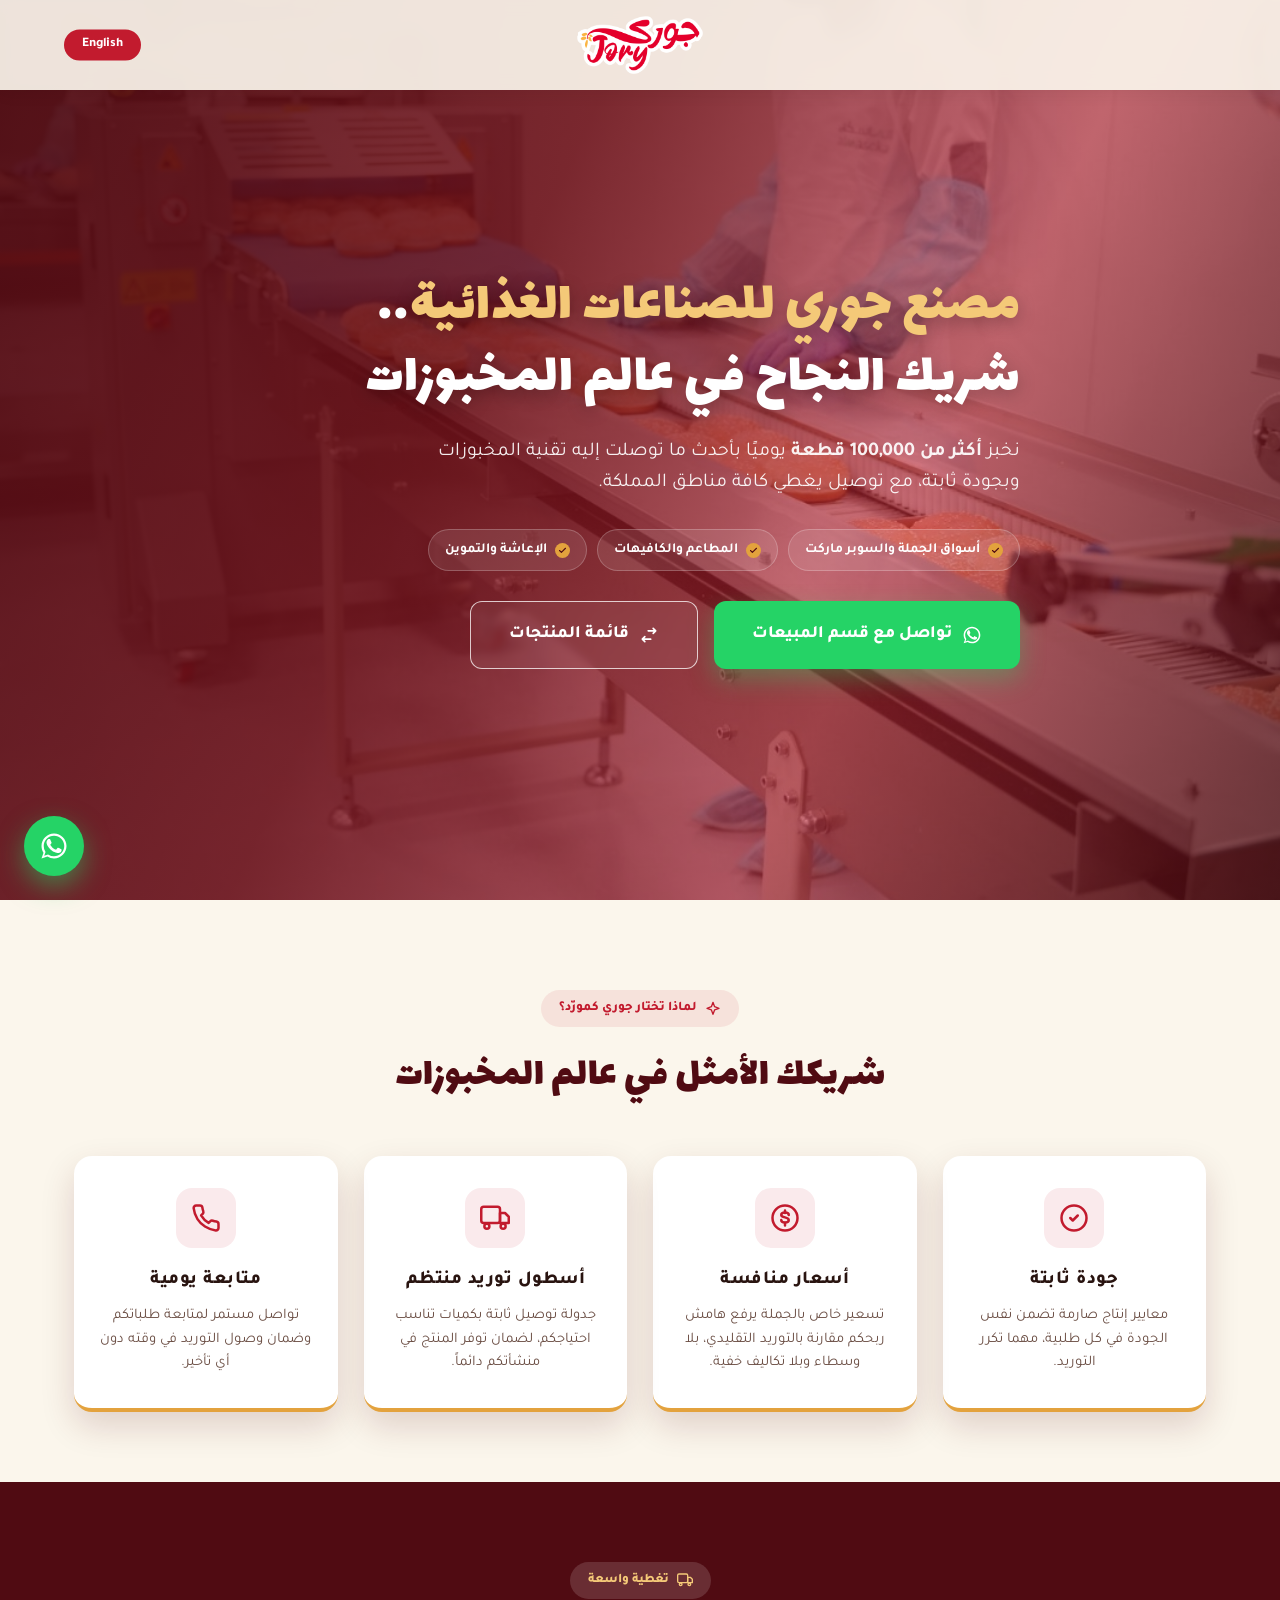
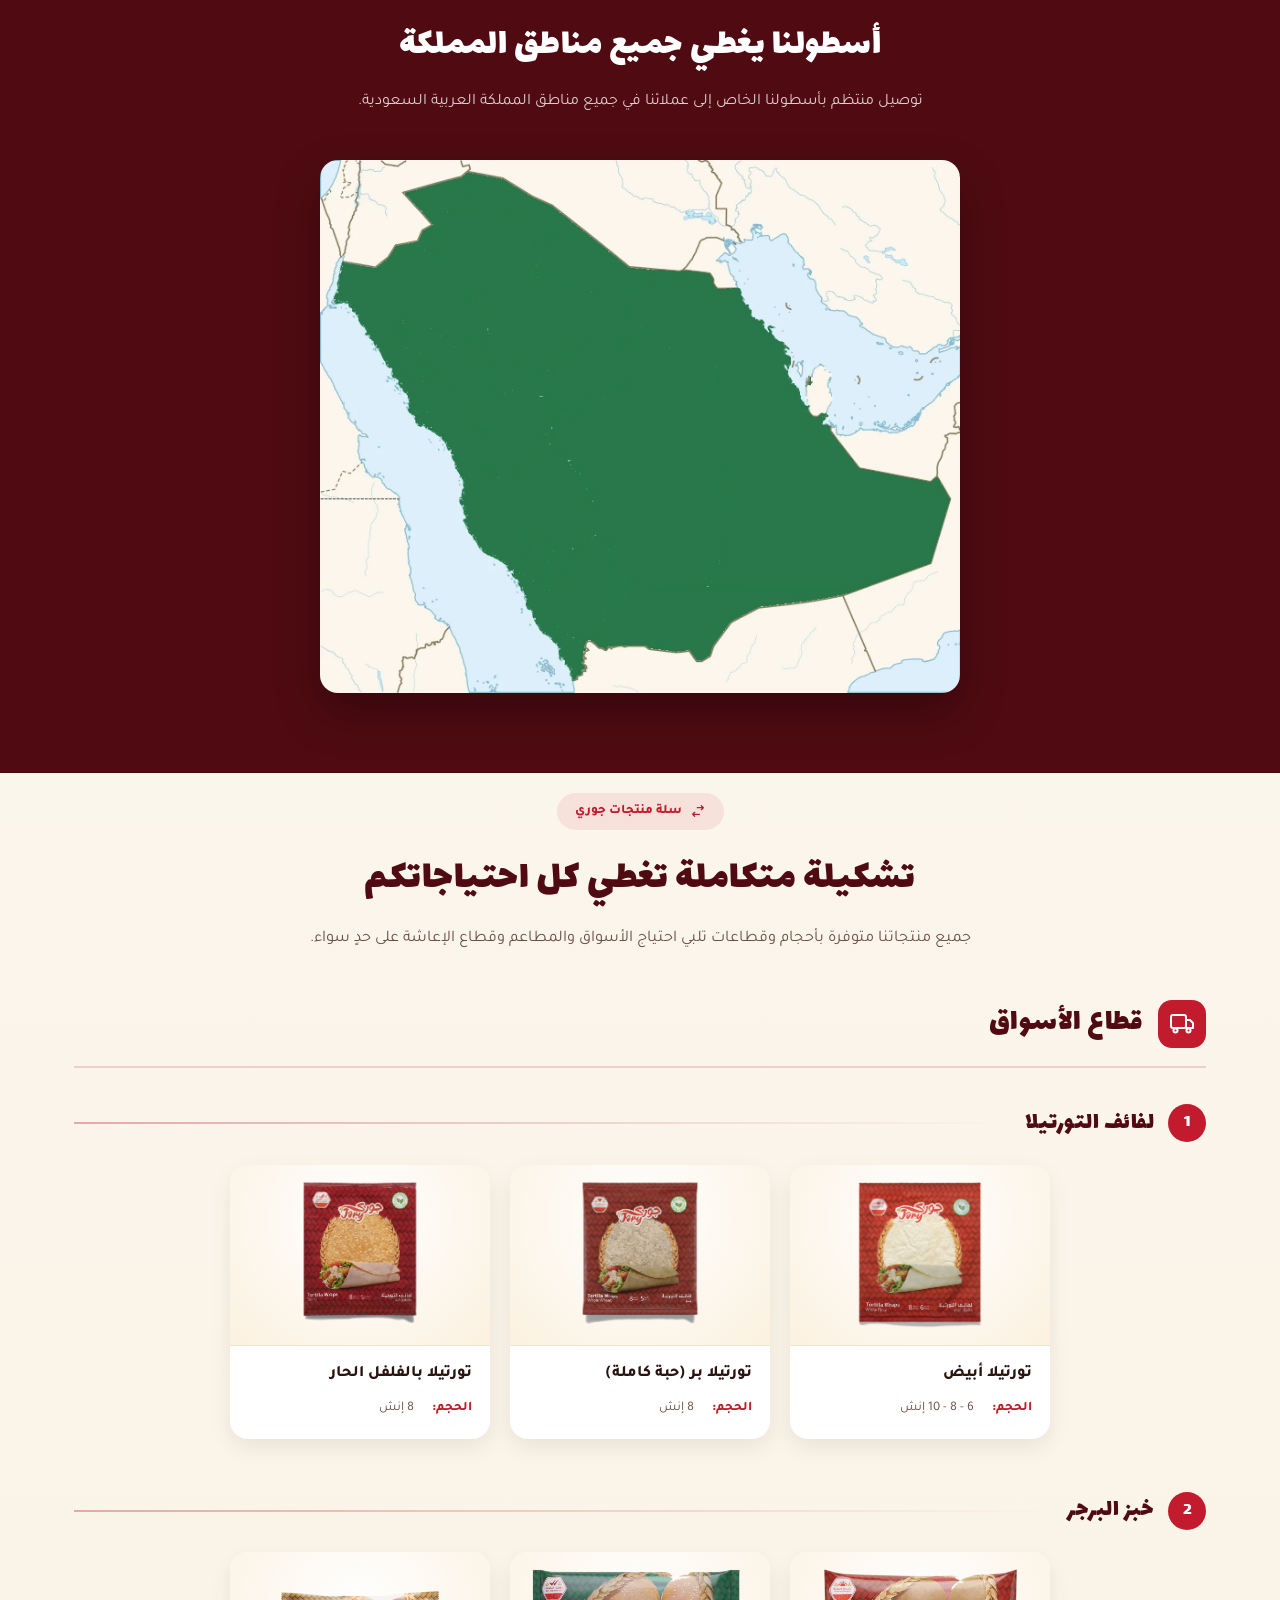
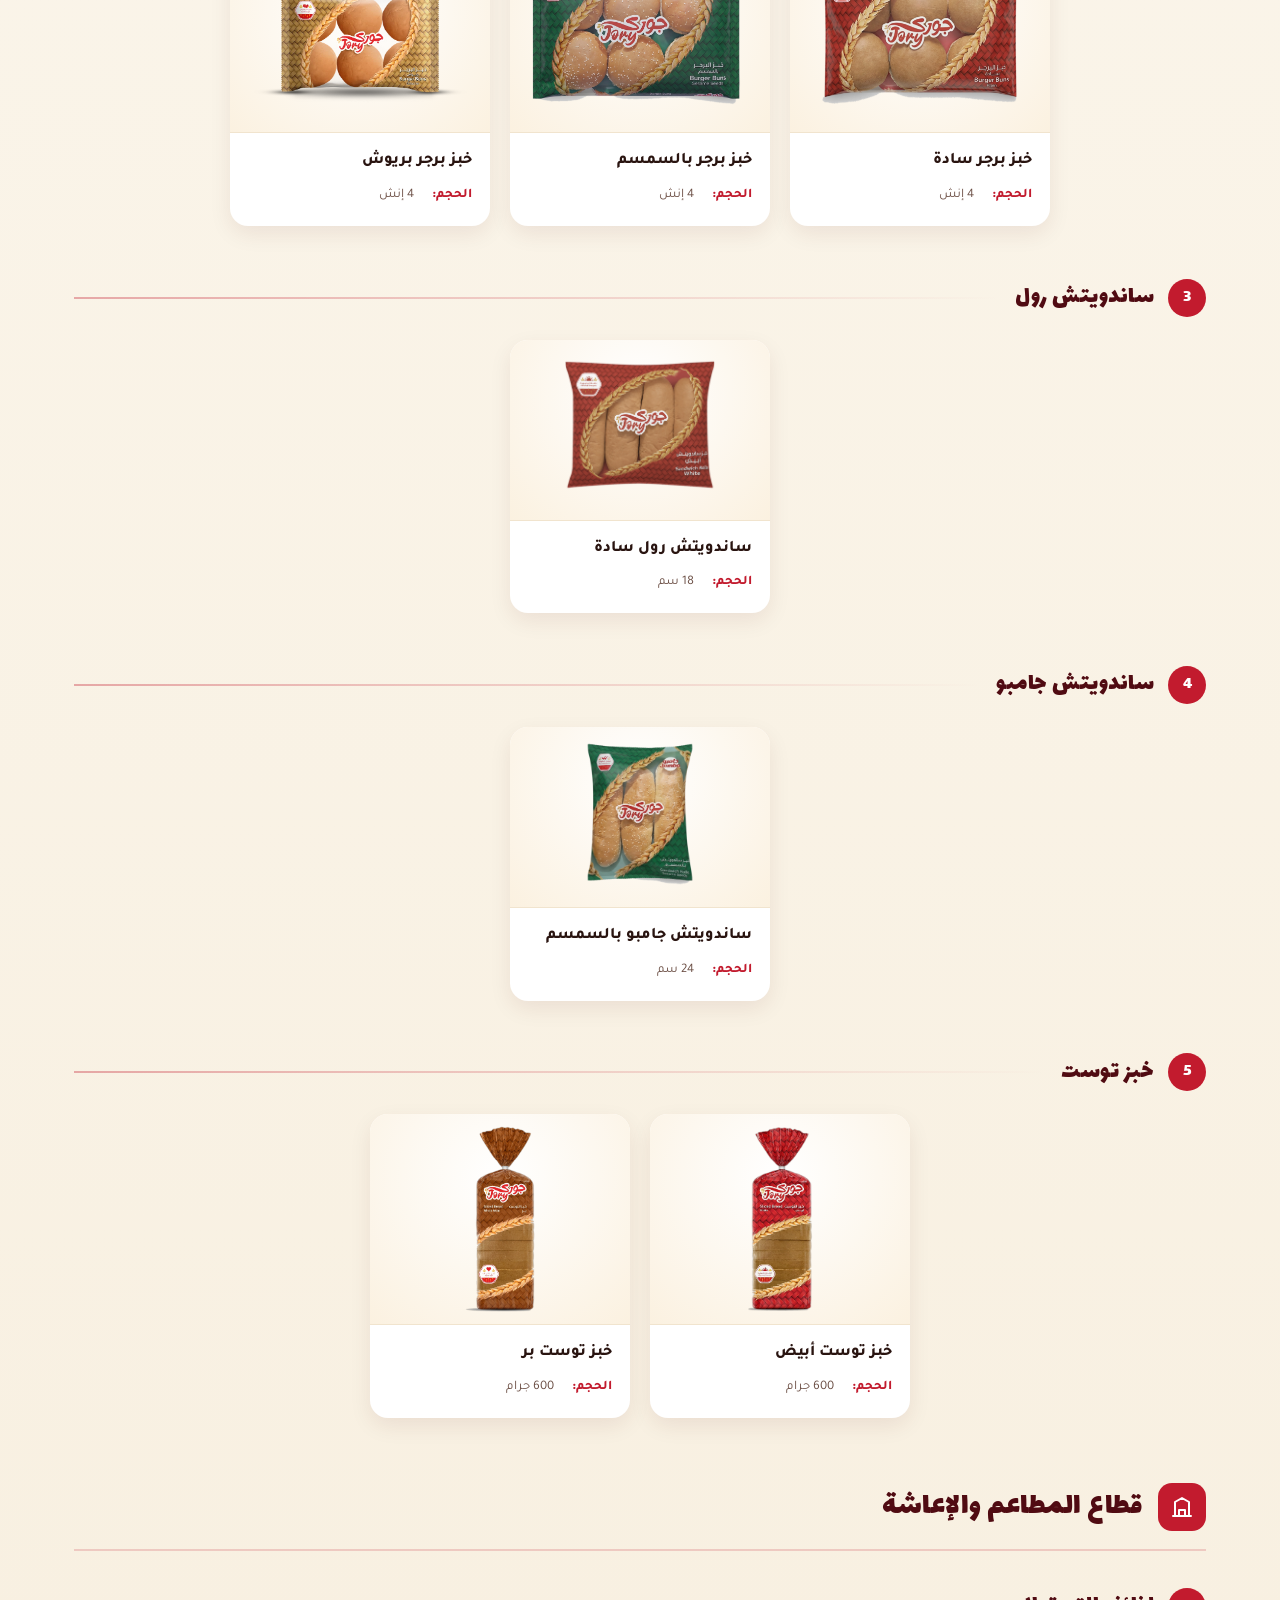
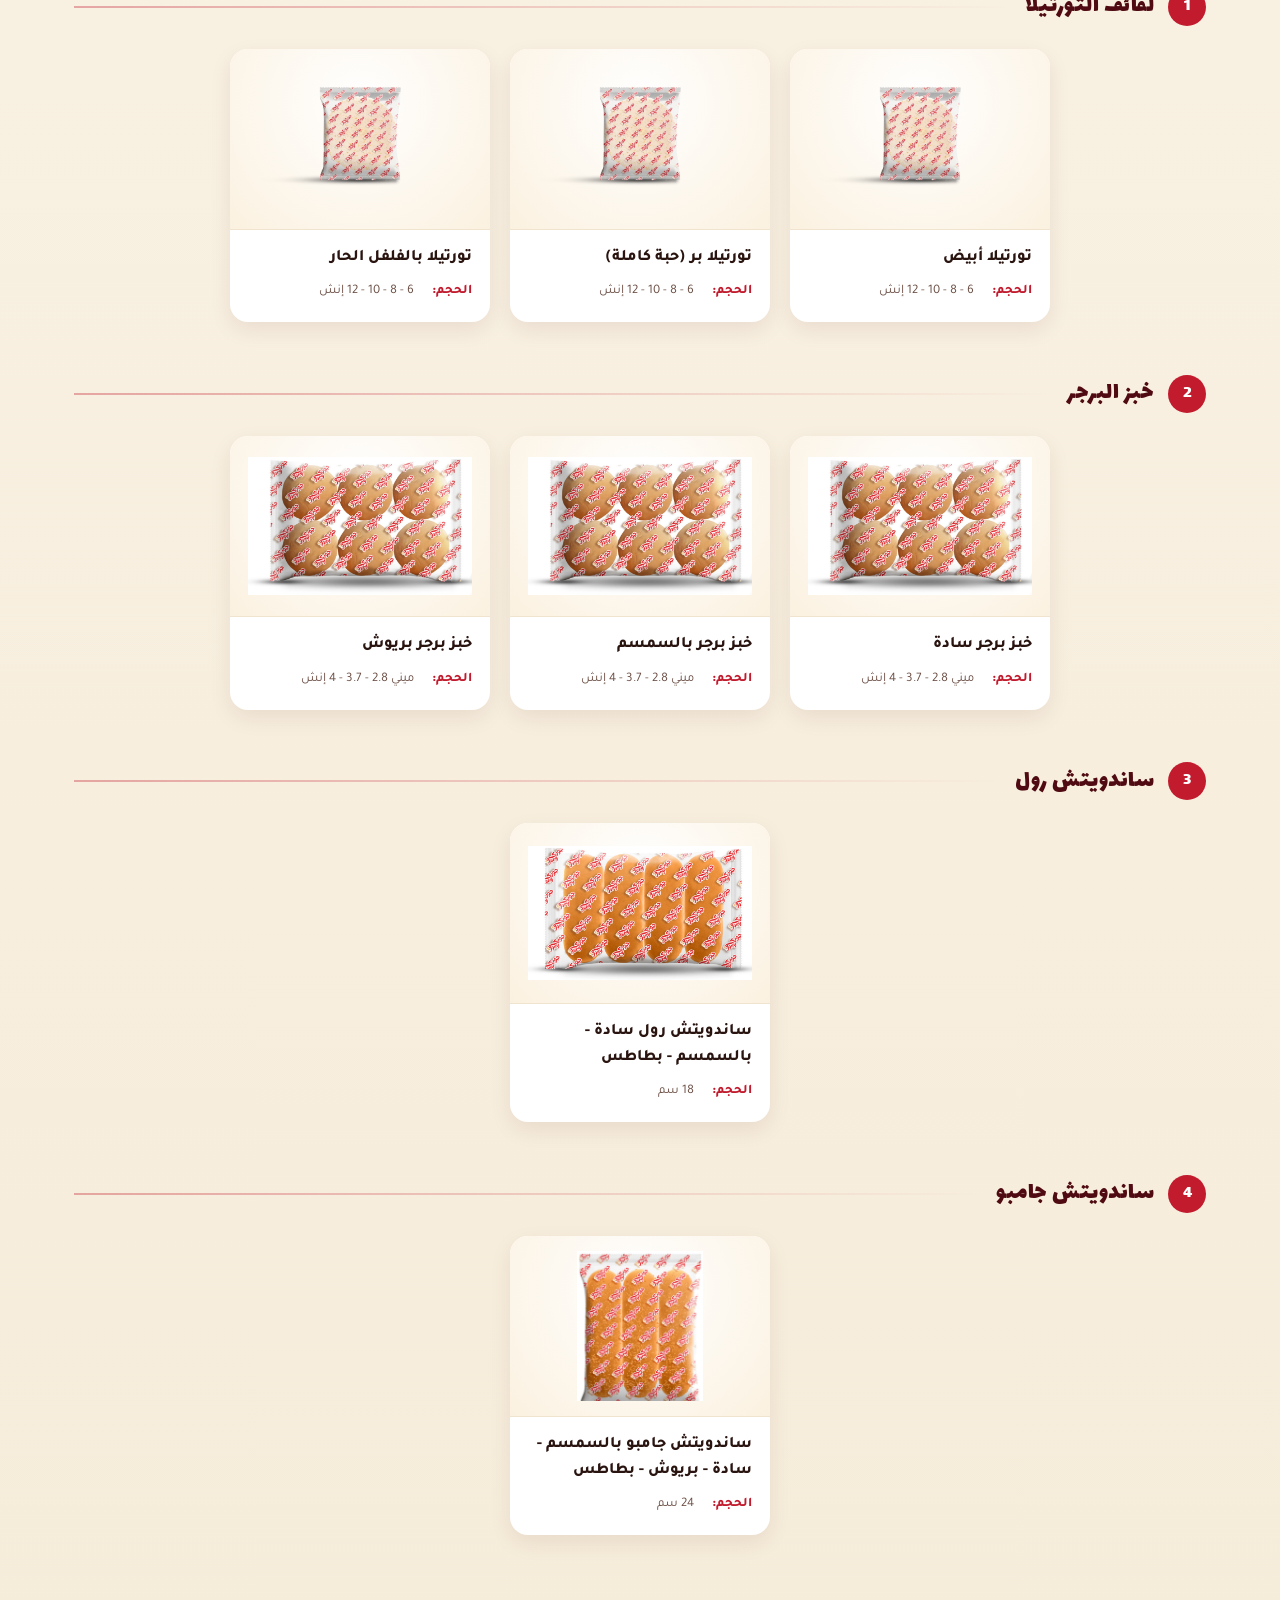
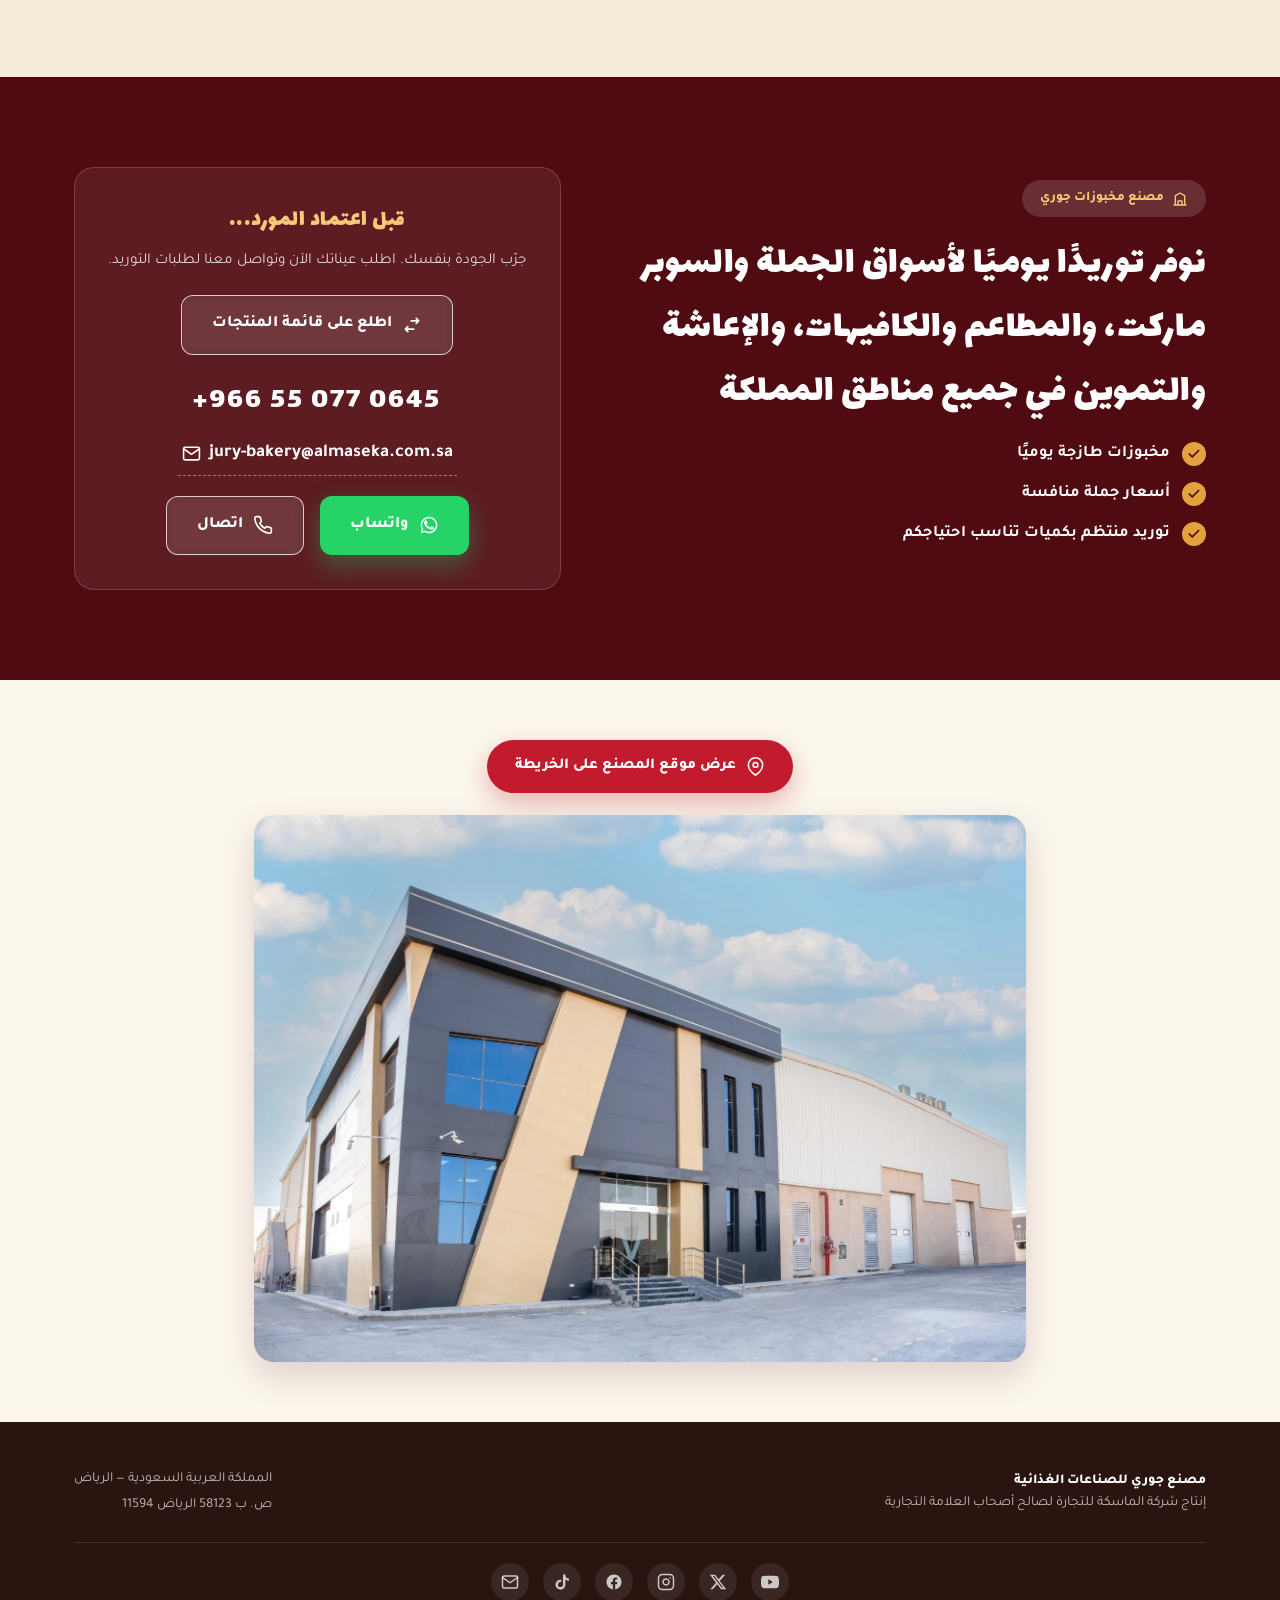
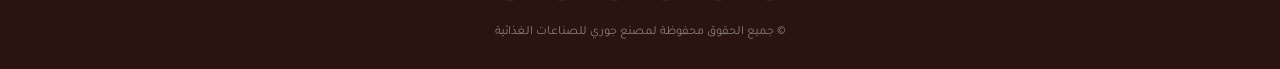
<file: index.html>
<!DOCTYPE html>
<html dir="rtl" lang="ar">
<head>
<meta charset="UTF-8">
<meta name="viewport" content="width=device-width, initial-scale=1.0">
<title>مصنع مخبوزات جوري — توريد جملة للمطاعم والمقاهي والبقالات في جميع مناطق المملكة</title>
<meta name="description" content="جوري.. شريكك الأمثل في عالم المخبوزات. توريد جملة لأسواق الجملة والسوبر ماركت، والمطاعم والكافيهات، والإعاشة والتموين: تورتيلا، خبز برجر، ساندويتش رول وخبز توست. إنتاج يتجاوز 100,000 قطعة يوميًا، أسعار جملة منافسة، وأسطول يغطي جميع مناطق المملكة العربية السعودية.">
<link rel="icon" href="assets/favicon-32.png" type="image/png" sizes="32x32">
<link rel="icon" href="assets/favicon-512.png" type="image/png" sizes="512x512">
<link rel="apple-touch-icon" href="assets/apple-touch-icon.png">
<link rel="preconnect" href="https://fonts.googleapis.com">
<link href="https://fonts.googleapis.com/css2?family=Lalezar&family=Tajawal:wght@300;400;500;700;800;900&display=swap" rel="stylesheet">
<link rel="stylesheet" href="assets/css/style.css">
</head>
<body>

<!-- Icon sprite: each icon used more than once on the page is defined exactly
     once here and referenced elsewhere via <use>, instead of repeating its
     SVG path data at every call site. -->
<svg style="display:none" aria-hidden="true">
  <symbol id="icon-check" viewBox="0 0 24 24" fill="none" stroke="currentColor" stroke-width="3" stroke-linecap="round" stroke-linejoin="round"><path d="M20 6L9 17l-5-5"/></symbol>
  <symbol id="icon-whatsapp" viewBox="0 0 24 24" fill="currentColor"><path d="M17.472 14.382c-.297-.149-1.758-.867-2.03-.967-.273-.099-.471-.148-.67.15-.197.297-.767.966-.94 1.164-.173.199-.347.223-.644.075-.297-.15-1.255-.463-2.39-1.475-.883-.788-1.48-1.761-1.653-2.059-.173-.297-.018-.458.13-.606.134-.133.298-.347.446-.52.149-.174.198-.298.298-.497.099-.198.05-.371-.025-.52-.075-.149-.669-1.612-.916-2.207-.242-.579-.487-.5-.669-.51-.173-.008-.371-.01-.57-.01-.198 0-.52.074-.792.372-.272.297-1.04 1.016-1.04 2.479 0 1.462 1.065 2.875 1.213 3.074.149.198 2.096 3.2 5.077 4.487.709.306 1.262.489 1.694.625.712.227 1.36.195 1.871.118.571-.085 1.758-.719 2.006-1.413.248-.694.248-1.289.173-1.413-.074-.124-.272-.198-.57-.347z"/><path d="M12.001 2C6.478 2 2 6.477 2 12c0 1.99.585 3.842 1.591 5.398L2 22l4.735-1.562A9.953 9.953 0 0 0 12.001 22c5.523 0 10-4.477 10-10S17.524 2 12.001 2zm0 18.2a8.174 8.174 0 0 1-4.396-1.276l-.315-.19-3.11 1.027 1.05-3.033-.205-.312A8.173 8.173 0 0 1 3.8 12c0-4.522 3.679-8.2 8.201-8.2 4.521 0 8.2 3.678 8.2 8.2 0 4.522-3.679 8.2-8.2 8.2z"/></symbol>
  <symbol id="icon-swap" viewBox="0 0 24 24" fill="none" stroke="currentColor" stroke-width="2" stroke-linecap="round" stroke-linejoin="round"><path d="M20 7h-9M14 17H5M17 4l3 3-3 3M7 20l-3-3 3-3"/></symbol>
  <symbol id="icon-truck" viewBox="0 0 24 24" fill="none" stroke="currentColor" stroke-width="2" stroke-linecap="round" stroke-linejoin="round"><rect x="1" y="3" width="15" height="13" rx="2"/><path d="M16 8h4l3 3v5h-7z"/><circle cx="5.5" cy="18.5" r="2"/><circle cx="18.5" cy="18.5" r="2"/></symbol>
  <symbol id="icon-building" viewBox="0 0 24 24" fill="none" stroke="currentColor" stroke-width="2" stroke-linecap="round" stroke-linejoin="round"><path d="M3 21h18M5 21V7l7-4 7 4v14M9 21v-6h6v6"/></symbol>
  <symbol id="icon-call" viewBox="0 0 24 24" fill="none" stroke="currentColor" stroke-width="2" stroke-linecap="round" stroke-linejoin="round"><path d="M22 16.92v3a2 2 0 0 1-2.18 2 19.79 19.79 0 0 1-8.63-3.07 19.5 19.5 0 0 1-6-6 19.79 19.79 0 0 1-3.07-8.67A2 2 0 0 1 4.11 2h3a2 2 0 0 1 2 1.72c.127.96.361 1.903.7 2.81a2 2 0 0 1-.45 2.11L8.09 9.91a16 16 0 0 0 6 6l1.27-1.27a2 2 0 0 1 2.11-.45c.907.339 1.85.573 2.81.7A2 2 0 0 1 22 16.92z"/></symbol>
  <symbol id="icon-mail" viewBox="0 0 24 24" fill="none" stroke="currentColor" stroke-width="2" stroke-linecap="round" stroke-linejoin="round"><rect x="2" y="4" width="20" height="16" rx="2"/><path d="M22 6l-10 7L2 6"/></symbol>
</svg>

<!-- ============ TOP BAR ============ -->
<header class="topbar">
  <a href="#hero" class="topbar-logo-link"><img src="assets/logo.png" alt="جوري للمخبوزات" class="logo"></a>
  <button type="button" id="langToggle" class="lang-toggle">English</button>
</header>

<!-- ============ HERO ============ -->
<section class="hero" id="hero">
  <div class="wrap">
    <div class="hero-inner reveal in">
      <h1 data-i18n="hero.title"><span>مصنع جوري للصناعات الغذائية</span>.. شريك النجاح في عالم المخبوزات</h1>
      <p class="lead" data-i18n="hero.lead">نخبز <b>أكثر من 100,000 قطعة</b> يوميًا بأحدث ما توصلت إليه تقنية المخبوزات وبجودة ثابتة، مع توصيل يغطي كافة مناطق المملكة.</p>

      <div class="hero-audience">
        <span>
          <svg><use href="#icon-check"/></svg>
          <span data-i18n="hero.aud1">أسواق الجملة والسوبر ماركت</span>
        </span>
        <span>
          <svg><use href="#icon-check"/></svg>
          <span data-i18n="hero.aud2">المطاعم والكافيهات</span>
        </span>
        <span>
          <svg><use href="#icon-check"/></svg>
          <span data-i18n="hero.aud3">الإعاشة والتموين</span>
        </span>
      </div>

      <div class="cta-row">
        <a class="btn btn-whatsapp btn-lg" href="https://wa.me/966550770645?text=مرحباً%2C%20أرغب%20بالتواصل%20مع%20قسم%20المبيعات" target="_blank" rel="noopener">
          <svg><use href="#icon-whatsapp"/></svg>
          <span data-i18n="hero.ctaSales">تواصل مع قسم المبيعات</span>
        </a>
        <a class="btn btn-outline-light btn-lg" href="#products">
          <svg><use href="#icon-swap"/></svg>
          <span data-i18n="hero.ctaProducts">قائمة المنتجات</span>
        </a>
      </div>
    </div>
  </div>
</section>

<!-- ============ WHY US ============ -->
<section class="why">
  <div class="wrap">
    <div class="sec-head reveal">
      <div class="eyebrow">
        <svg viewBox="0 0 24 24" fill="none" stroke="currentColor" stroke-width="2" stroke-linecap="round" stroke-linejoin="round"><path d="M12 2l2.4 6.6L21 11l-6.6 2.4L12 20l-2.4-6.6L3 11l6.6-2.4z"/></svg>
        <span data-i18n="why.eyebrow">لماذا تختار جوري كمورّد؟</span>
      </div>
      <h2 data-i18n="why.title">شريكك الأمثل في عالم المخبوزات</h2>
    </div>
    <div class="why-grid">
      <div class="why-card reveal">
        <div class="ic"><svg viewBox="0 0 24 24" fill="none" stroke="currentColor" stroke-width="2" stroke-linecap="round" stroke-linejoin="round"><path d="M9 12l2 2 4-4"/><circle cx="12" cy="12" r="10"/></svg></div>
        <h3 data-i18n="why.c1t">جودة ثابتة</h3>
        <p data-i18n="why.c1d">معايير إنتاج صارمة تضمن نفس الجودة في كل طلبية، مهما تكرر التوريد.</p>
      </div>
      <div class="why-card reveal">
        <div class="ic"><svg viewBox="0 0 24 24" fill="none" stroke="currentColor" stroke-width="2" stroke-linecap="round" stroke-linejoin="round"><circle cx="12" cy="12" r="10"/><path d="M15 9.5c0-1-1-2-3-2s-3 1-3 2 1 1.5 3 2 3 1 3 2-1 2-3 2-3-1-3-2"/><path d="M12 6v2M12 16v2"/></svg></div>
        <h3 data-i18n="why.c2t">أسعار منافسة</h3>
        <p data-i18n="why.c2d">تسعير خاص بالجملة يرفع هامش ربحكم مقارنة بالتوريد التقليدي، بلا وسطاء وبلا تكاليف خفية.</p>
      </div>
      <div class="why-card reveal">
        <div class="ic"><svg><use href="#icon-truck"/></svg></div>
        <h3 data-i18n="why.c3t">أسطول توريد منتظم</h3>
        <p data-i18n="why.c3d">جدولة توصيل ثابتة بكميات تناسب احتياجكم، لضمان توفر المنتج في منشأتكم دائماً.</p>
      </div>
      <div class="why-card reveal">
        <div class="ic"><svg><use href="#icon-call"/></svg></div>
        <h3 data-i18n="why.c4t">متابعة يومية</h3>
        <p data-i18n="why.c4d">تواصل مستمر لمتابعة طلباتكم وضمان وصول التوريد في وقته دون أي تأخير.</p>
      </div>
    </div>
  </div>
</section>

<!-- ============ FLEET COVERAGE ============ -->
<section class="coverage">
  <div class="wrap">
    <div class="reveal">
      <div class="eyebrow">
        <svg><use href="#icon-truck"/></svg>
        <span data-i18n="coverage.eyebrow">تغطية واسعة</span>
      </div>
      <h2 data-i18n="coverage.title">أسطولنا يغطي جميع مناطق المملكة</h2>
      <p class="sub" data-i18n="coverage.sub">توصيل منتظم بأسطولنا الخاص إلى عملائنا في جميع مناطق المملكة العربية السعودية.</p>
      <div class="coverage-body">
        <div class="coverage-map">
          <img src="assets/coverage-map.webp" alt="خريطة تغطية التوصيل: جميع مناطق المملكة العربية السعودية">
        </div>
      </div>
    </div>
  </div>
</section>

<!-- ============ PRODUCTS ============ -->
<section class="products" id="products">
  <div class="wrap">
    <div class="sec-head reveal">
      <div class="eyebrow">
        <svg><use href="#icon-swap"/></svg>
        <span data-i18n="products.eyebrow">سلة منتجات جوري</span>
      </div>
      <h2 data-i18n="products.title">تشكيلة متكاملة تغطي كل احتياجاتكم</h2>
      <p data-i18n="products.sub">جميع منتجاتنا متوفرة بأحجام وقطاعات تلبي احتياج الأسواق والمطاعم وقطاع الإعاشة على حدٍ سواء.</p>
       
    </div>

    <!-- ============ قطاع الأسواق ============ -->
    <div class="sector-block">
      <div class="sector-heading reveal">
        <div class="ic"><svg><use href="#icon-truck"/></svg></div>
        <h2 data-i18n="products.sectorMarket">قطاع الأسواق</h2>
      </div>

      <div class="cat-block">
        <div class="cat-title reveal">
          <span class="num">1</span>
          <h3 data-i18n="products.catTortilla">لفائف التورتيلا</h3>
          <span class="line"></span>
        </div>
        <div class="prod-grid">
          <div class="prod-card reveal">
            <div class="prod-img"><img src="assets/products/tortilla-white-market.webp" alt="تورتيلا أبيض - أسواق"></div>
            <div class="prod-body">
              <h4 data-i18n="prod.tortWhite">تورتيلا أبيض</h4>
              <div class="prod-meta">
                <div><b data-i18n="products.sizeLabel">الحجم:</b><span data-i18n="size.w6_8_10">6 - 8 - 10 إنش</span></div>
              </div>
            </div>
          </div>
          <div class="prod-card reveal">
            <div class="prod-img"><img src="assets/products/tortilla-wheat.webp" alt="تورتيلا بر - أسواق"></div>
            <div class="prod-body">
              <h4 data-i18n="prod.tortWheat">تورتيلا بر (حبة كاملة)</h4>
              <div class="prod-meta">
                <div><b data-i18n="products.sizeLabel">الحجم:</b><span data-i18n="size.8">8 إنش</span></div>
              </div>
            </div>
          </div>
          <div class="prod-card reveal">
            <div class="prod-img"><img src="assets/products/tortilla-spicy.webp" alt="تورتيلا بالفلفل الحار - أسواق"></div>
            <div class="prod-body">
              <h4 data-i18n="prod.tortSpicy">تورتيلا بالفلفل الحار</h4>
              <div class="prod-meta">
                <div><b data-i18n="products.sizeLabel">الحجم:</b><span data-i18n="size.8">8 إنش</span></div>
              </div>
            </div>
          </div>
        </div>
      </div>

      <div class="cat-block">
        <div class="cat-title reveal">
          <span class="num">2</span>
          <h3 data-i18n="products.catBurger">خبز البرجر</h3>
          <span class="line"></span>
        </div>
        <div class="prod-grid">
          <div class="prod-card reveal">
            <div class="prod-img"><img src="assets/products/bun-plain.webp" alt="خبز برجر سادة - أسواق"></div>
            <div class="prod-body">
              <h4 data-i18n="prod.bunPlain">خبز برجر سادة</h4>
              <div class="prod-meta">
                <div><b data-i18n="products.sizeLabel">الحجم:</b><span data-i18n="size.4">4 إنش</span></div>
              </div>
            </div>
          </div>
          <div class="prod-card reveal">
            <div class="prod-img"><img src="assets/products/bun-sesame.webp" alt="خبز برجر بالسمسم - أسواق"></div>
            <div class="prod-body">
              <h4 data-i18n="prod.bunSesame">خبز برجر بالسمسم</h4>
              <div class="prod-meta">
                <div><b data-i18n="products.sizeLabel">الحجم:</b><span data-i18n="size.4">4 إنش</span></div>
              </div>
            </div>
          </div>
          <div class="prod-card reveal">
            <div class="prod-img"><img src="assets/products/bun-brioche.webp" alt="خبز برجر بريوش - أسواق"></div>
            <div class="prod-body">
              <h4 data-i18n="prod.bunBrioche">خبز برجر بريوش</h4>
              <div class="prod-meta">
                <div><b data-i18n="products.sizeLabel">الحجم:</b><span data-i18n="size.4">4 إنش</span></div>
              </div>
            </div>
          </div>
        </div>
      </div>

      <div class="cat-block">
        <div class="cat-title reveal">
          <span class="num">3</span>
          <h3 data-i18n="products.catRoll">ساندويتش رول</h3>
          <span class="line"></span>
        </div>
        <div class="prod-grid">
          <div class="prod-card reveal">
            <div class="prod-img"><img src="assets/products/roll-white.webp" alt="ساندويتش رول سادة - أسواق"></div>
            <div class="prod-body">
              <h4 data-i18n="prod.rollMkt">ساندويتش رول سادة</h4>
              <div class="prod-meta">
                <div><b data-i18n="products.sizeLabel">الحجم:</b><span data-i18n="size.18cm">18 سم</span></div>
              </div>
            </div>
          </div>
        </div>
      </div>

      <div class="cat-block">
        <div class="cat-title reveal">
          <span class="num">4</span>
          <h3 data-i18n="products.catJumbo">ساندويتش جامبو</h3>
          <span class="line"></span>
        </div>
        <div class="prod-grid">
          <div class="prod-card reveal">
            <div class="prod-img"><img src="assets/products/jumbo-sesame.webp" alt="ساندويتش جامبو بالسمسم - أسواق"></div>
            <div class="prod-body">
              <h4 data-i18n="prod.jumboMkt">ساندويتش جامبو بالسمسم</h4>
              <div class="prod-meta">
                <div><b data-i18n="products.sizeLabel">الحجم:</b><span data-i18n="size.24cm">24 سم</span></div>
              </div>
            </div>
          </div>
        </div>
      </div>

      <div class="cat-block">
        <div class="cat-title reveal">
          <span class="num">5</span>
          <h3 data-i18n="products.catToast">خبز توست</h3>
          <span class="line"></span>
        </div>
        <div class="prod-grid">
          <div class="prod-card reveal">
            <div class="prod-img prod-img-lg"><img src="assets/products/toast-white.webp" alt="خبز توست أبيض"></div>
            <div class="prod-body">
              <h4 data-i18n="prod.toastWhite">خبز توست أبيض</h4>
              <div class="prod-meta">
                <div><b data-i18n="products.sizeLabel">الحجم:</b><span data-i18n="size.600g">600 جرام</span></div>
              </div>
            </div>
          </div>
          <div class="prod-card reveal">
            <div class="prod-img prod-img-lg"><img src="assets/products/toast-wheat.webp" alt="خبز توست بر"></div>
            <div class="prod-body">
              <h4 data-i18n="prod.toastWheat">خبز توست بر</h4>
              <div class="prod-meta">
                <div><b data-i18n="products.sizeLabel">الحجم:</b><span data-i18n="size.600g">600 جرام</span></div>
              </div>
            </div>
          </div>
        </div>
      </div>
    </div>

    <!-- ============ قطاع المطاعم والإعاشة ============ -->
    <div class="sector-block">
      <div class="sector-heading reveal">
        <div class="ic"><svg><use href="#icon-building"/></svg></div>
        <h2 data-i18n="products.sectorFood">قطاع المطاعم والإعاشة</h2>
      </div>

      <div class="cat-block">
        <div class="cat-title reveal">
          <span class="num">1</span>
          <h3 data-i18n="products.catTortilla">لفائف التورتيلا</h3>
          <span class="line"></span>
        </div>
        <div class="prod-grid">
          <div class="prod-card reveal">
            <div class="prod-img"><img src="assets/products/tortilla-white.webp" alt="تورتيلا أبيض - إعاشة"></div>
            <div class="prod-body">
              <h4 data-i18n="prod.tortWhite">تورتيلا أبيض</h4>
              <div class="prod-meta">
                <div><b data-i18n="products.sizeLabel">الحجم:</b><span data-i18n="size.w6_8_10_12">6 - 8 - 10 - 12 إنش</span></div>
              </div>
            </div>
          </div>
          <div class="prod-card reveal">
            <div class="prod-img"><img src="assets/products/tortilla-white.webp" alt="تورتيلا بر - إعاشة"></div>
            <div class="prod-body">
              <h4 data-i18n="prod.tortWheat">تورتيلا بر (حبة كاملة)</h4>
              <div class="prod-meta">
                <div><b data-i18n="products.sizeLabel">الحجم:</b><span data-i18n="size.w6_8_10_12">6 - 8 - 10 - 12 إنش</span></div>
              </div>
            </div>
          </div>
          <div class="prod-card reveal">
            <div class="prod-img"><img src="assets/products/tortilla-white.webp" alt="تورتيلا بالفلفل الحار - إعاشة"></div>
            <div class="prod-body">
              <h4 data-i18n="prod.tortSpicy">تورتيلا بالفلفل الحار</h4>
              <div class="prod-meta">
                <div><b data-i18n="products.sizeLabel">الحجم:</b><span data-i18n="size.w6_8_10_12">6 - 8 - 10 - 12 إنش</span></div>
              </div>
            </div>
          </div>
        </div>
      </div>

      <div class="cat-block">
        <div class="cat-title reveal">
          <span class="num">2</span>
          <h3 data-i18n="products.catBurger">خبز البرجر</h3>
          <span class="line"></span>
        </div>
        <div class="prod-grid">
          <div class="prod-card reveal">
            <div class="prod-img"><img src="assets/products/bun-plain-bag.webp" alt="خبز برجر سادة - إعاشة"></div>
            <div class="prod-body">
              <h4 data-i18n="prod.bunPlain">خبز برجر سادة</h4>
              <div class="prod-meta">
                <div><b data-i18n="products.sizeLabel">الحجم:</b><span data-i18n="size.mini">ميني 2.8 - 3.7 - 4 إنش</span></div>
              </div>
            </div>
          </div>
          <div class="prod-card reveal">
            <div class="prod-img"><img src="assets/products/bun-plain-bag.webp" alt="خبز برجر بالسمسم - إعاشة"></div>
            <div class="prod-body">
              <h4 data-i18n="prod.bunSesame">خبز برجر بالسمسم</h4>
              <div class="prod-meta">
                <div><b data-i18n="products.sizeLabel">الحجم:</b><span data-i18n="size.mini">ميني 2.8 - 3.7 - 4 إنش</span></div>
              </div>
            </div>
          </div>
          <div class="prod-card reveal">
            <div class="prod-img"><img src="assets/products/bun-plain-bag.webp" alt="خبز برجر بريوش - إعاشة"></div>
            <div class="prod-body">
              <h4 data-i18n="prod.bunBrioche">خبز برجر بريوش</h4>
              <div class="prod-meta">
                <div><b data-i18n="products.sizeLabel">الحجم:</b><span data-i18n="size.mini">ميني 2.8 - 3.7 - 4 إنش</span></div>
              </div>
            </div>
          </div>
        </div>
      </div>

      <div class="cat-block">
        <div class="cat-title reveal">
          <span class="num">3</span>
          <h3 data-i18n="products.catRoll">ساندويتش رول</h3>
          <span class="line"></span>
        </div>
        <div class="prod-grid">
          <div class="prod-card reveal">
            <div class="prod-img"><img src="assets/products/roll-plain-bag.webp" alt="ساندويتش رول سادة - بالسمسم - بطاطس - إعاشة"></div>
            <div class="prod-body">
              <h4 data-i18n="prod.rollFood">ساندويتش رول سادة - بالسمسم - بطاطس</h4>
              <div class="prod-meta">
                <div><b data-i18n="products.sizeLabel">الحجم:</b><span data-i18n="size.18cm">18 سم</span></div>
              </div>
            </div>
          </div>
        </div>
      </div>

      <div class="cat-block">
        <div class="cat-title reveal">
          <span class="num">4</span>
          <h3 data-i18n="products.catJumbo">ساندويتش جامبو</h3>
          <span class="line"></span>
        </div>
        <div class="prod-grid">
          <div class="prod-card reveal">
            <div class="prod-img"><img src="assets/products/jumbo-plain-bag.webp" alt="ساندويتش جامبو بالسمسم - سادة - بريوش - بطاطس - إعاشة"></div>
            <div class="prod-body">
              <h4 data-i18n="prod.jumboFood">ساندويتش جامبو بالسمسم - سادة - بريوش - بطاطس</h4>
              <div class="prod-meta">
                <div><b data-i18n="products.sizeLabel">الحجم:</b><span data-i18n="size.24cm">24 سم</span></div>
              </div>
            </div>
          </div>
        </div>
      </div>
    </div>

  </div>
</section>

<!-- ============ PROOF / CHECKLIST ============ -->
<section class="proof">
  <div class="wrap">
    <div class="proof-inner">
      <div class="reveal">
        <div class="eyebrow" style="background:rgba(255,255,255,.14);color:var(--gold-light);">
          <svg><use href="#icon-building"/></svg>
          <span data-i18n="proof.eyebrow">مصنع مخبوزات جوري</span>
        </div>
        <h2 data-i18n="proof.title">نوفر توريدًا يوميًا لأسواق الجملة والسوبر ماركت، والمطاعم والكافيهات، والإعاشة والتموين في جميع مناطق المملكة</h2>
        <ul class="checklist">
          <li>
            <svg><use href="#icon-check"/></svg>
            <span data-i18n="proof.check1">مخبوزات طازجة يوميًا</span>
          </li>
          <li>
            <svg><use href="#icon-check"/></svg>
            <span data-i18n="proof.check2">أسعار جملة منافسة</span>
          </li>
          <li>
            <svg><use href="#icon-check"/></svg>
            <span data-i18n="proof.check3">توريد منتظم بكميات تناسب احتياجكم</span>
          </li>
        </ul>
      </div>
      <div class="proof-card reveal">
        <div class="display" data-i18n="proof.cardTitle">قبل اعتماد المورد...</div>
        <p data-i18n="proof.cardDesc">جرّب الجودة بنفسك. اطلب عيناتك الآن وتواصل معنا لطلبات التوريد.</p>
        <a class="btn btn-outline-light" href="#products" style="margin-bottom:22px;">
          <svg><use href="#icon-swap"/></svg>
          <span data-i18n="proof.cardBtn">اطلع على قائمة المنتجات</span>
        </a>
        <span class="phone" dir="ltr">+966 55 077 0645</span>
        <a class="email-link" href="mailto:jury-bakery@almaseka.com.sa">
          <svg><use href="#icon-mail"/></svg>
          jury-bakery@almaseka.com.sa
        </a>
        <div class="cta-row" style="justify-content:center;">
          <a class="btn btn-whatsapp" href="https://wa.me/966550770645?text=مرحباً%2C%20أرغب%20بالتواصل%20بخصوص%20طلبات%20التوريد" target="_blank" rel="noopener">
            <svg><use href="#icon-whatsapp"/></svg>
            <span data-i18n="proof.whatsapp">واتساب</span>
          </a>
          <a class="btn btn-outline-light" href="tel:+966550770645">
            <svg><use href="#icon-call"/></svg>
            <span data-i18n="proof.call">اتصال</span>
          </a>
        </div>
      </div>
    </div>
  </div>
</section>

<!-- ============ FACTORY PHOTO ============ -->
<section class="factory-photo">
  <div class="wrap">
    <a class="map-btn" href="https://maps.app.goo.gl/UoiW6jNtjJQjJUFg7" target="_blank" rel="noopener">
      <svg viewBox="0 0 24 24" fill="none" stroke="currentColor" stroke-width="2" stroke-linecap="round" stroke-linejoin="round"><path d="M21 10c0 7-9 13-9 13s-9-6-9-13a9 9 0 0118 0z"/><circle cx="12" cy="10" r="3"/></svg>
      <span data-i18n="footer.mapLink">عرض موقع المصنع على الخريطة</span>
    </a>
    <a class="photo-link" href="https://maps.app.goo.gl/UoiW6jNtjJQjJUFg7" target="_blank" rel="noopener">
      <img src="assets/factory-building.webp" alt="مبنى مصنع جوري للمخبوزات" loading="lazy">
    </a>
  </div>
</section>

<!-- ============ FOOTER ============ -->
<footer>
  <div class="wrap">
    <div class="foot-inner">
      <div class="foot-brand">
        <div>
          <div style="color:#fff;font-weight:800;" data-i18n="footer.brand">مصنع جوري للصناعات الغذائية</div>
          <div data-i18n="footer.tagline">إنتاج شركة الماسكة للتجارة لصالح أصحاب العلامة التجارية</div>
        </div>
      </div>
      <address>
        <span data-i18n="footer.addr1">المملكة العربية السعودية — الرياض</span><br>
        <span data-i18n="footer.addr2">ص. ب 58123 الرياض 11594</span>
      </address>
    </div>
    <div class="social-links">
      <a href="https://youtube.com/@juryfood?si=DhPDVkUbaIbUxT12" target="_blank" rel="noopener" aria-label="يوتيوب">
        <svg viewBox="0 0 24 24" fill="currentColor"><path d="M23.498 6.186a2.994 2.994 0 0 0-2.107-2.117C19.505 3.545 12 3.545 12 3.545s-7.505 0-9.391.524A2.994 2.994 0 0 0 .502 6.186 31.26 31.26 0 0 0 0 12a31.26 31.26 0 0 0 .502 5.814 2.994 2.994 0 0 0 2.107 2.117c1.886.524 9.391.524 9.391.524s7.505 0 9.391-.524a2.994 2.994 0 0 0 2.107-2.117A31.26 31.26 0 0 0 24 12a31.26 31.26 0 0 0-.502-5.814zM9.75 15.568V8.432L15.818 12 9.75 15.568z"/></svg>
      </a>
      <a href="https://x.com/jory_bakeds?s=21" target="_blank" rel="noopener" aria-label="إكس">
        <svg viewBox="0 0 24 24" fill="currentColor"><path d="M18.244 2.25h3.308l-7.227 8.26 8.502 11.24H16.17l-5.214-6.817L4.99 21.75H1.68l7.73-8.835L1.254 2.25H8.08l4.713 6.231zm-1.161 17.52h1.833L7.084 4.126H5.117z"/></svg>
      </a>
      <a href="https://www.instagram.com/jory.bakery?igsh=anY2ZGVuMHRhOTkw&utm_source=qr" target="_blank" rel="noopener" aria-label="انستغرام">
        <svg viewBox="0 0 24 24" fill="none" stroke="currentColor" stroke-width="2" stroke-linecap="round" stroke-linejoin="round"><rect x="2" y="2" width="20" height="20" rx="5"/><path d="M16 11.37A4 4 0 1 1 12.63 8 4 4 0 0 1 16 11.37z"/><path d="M17.5 6.5h.01"/></svg>
      </a>
      <a href="https://www.facebook.com/share/18t3soQbDN/" target="_blank" rel="noopener" aria-label="فيسبوك">
        <svg viewBox="0 0 24 24" fill="currentColor"><path d="M22 12.06C22 6.5 17.52 2 12 2S2 6.5 2 12.06c0 5 3.66 9.16 8.44 9.94v-7.03H7.9v-2.91h2.54V9.85c0-2.51 1.49-3.9 3.77-3.9 1.09 0 2.24.2 2.24.2v2.46h-1.26c-1.24 0-1.63.77-1.63 1.56v1.87h2.78l-.44 2.91h-2.34V22c4.78-.78 8.44-4.94 8.44-9.94z"/></svg>
      </a>
      <a href="https://www.tiktok.com/@jory.bakery?_r=1&_t=zs-96sf0gwwm5s" target="_blank" rel="noopener" aria-label="تيك توك">
        <svg viewBox="0 0 24 24" fill="currentColor"><path d="M16.5 2h-3.2v13.5a3.3 3.3 0 1 1-2.3-3.14v-3.3a6.6 6.6 0 1 0 5.5 6.5V8.9a8.2 8.2 0 0 0 4.8 1.55V7.25A5 5 0 0 1 16.5 2z"/></svg>
      </a>
      <a href="mailto:jury-bakery@almaseka.com.sa" aria-label="البريد الإلكتروني">
        <svg><use href="#icon-mail"/></svg>
      </a>
    </div>
    <div class="copyright" data-i18n="footer.copyright">© جميع الحقوق محفوظة لمصنع جوري للصناعات الغذائية</div>
  </div>
</footer>

<a class="float-wa" href="https://wa.me/966550770645" target="_blank" rel="noopener" aria-label="تواصل عبر واتساب">
  <svg><use href="#icon-whatsapp"/></svg>
</a>


<script src="assets/js/i18n.js"></script>
<script src="assets/js/main.js"></script>
</body>
</html>
</file>
<file: assets/css/style.css>
:root{
  --red:#C21B2E;
  --red-dark:#8F1220;
  --red-deep:#500B12;
  --gold:#E3A23D;
  --gold-light:#F4C978;
  --cream:#FBF6EC;
  --white:#FFFFFF;
  --ink:#291410;
  --ink-soft:#6B4E44;
  --green:#2E7D4F;
  --shadow:0 14px 34px rgba(80,11,18,.16);
}
*{margin:0;padding:0;box-sizing:border-box;}
html{scroll-behavior:smooth;}
#hero, #products, #contact{scroll-margin-top:90px;}
@media (max-width:600px){ #hero, #products, #contact{scroll-margin-top:64px;} }
body{font-family:'Tajawal',sans-serif;background:var(--cream);color:var(--ink);overflow-x:hidden;line-height:1.6;}
h1,h2,h3,.display{font-family:'Lalezar',sans-serif;font-weight:400;letter-spacing:.5px;}
a{text-decoration:none;color:inherit;}
ul{list-style:none;}
img{display:block;max-width:100%;}
.wrap{max-width:1180px;margin:0 auto;padding:0 24px;}
section{position:relative;}


.eyebrow{display:inline-flex;align-items:center;gap:8px;background:rgba(194,27,46,.09);color:var(--red);
  font-weight:800;font-size:.82rem;padding:8px 18px;border-radius:99px;margin-bottom:16px;}
.eyebrow svg{width:16px;height:16px;}

.btn{display:inline-flex;align-items:center;gap:10px;padding:16px 30px;border-radius:12px;
  font-weight:800;font-size:1rem;transition:transform .25s ease, box-shadow .25s ease, background .25s ease;
  white-space:nowrap;border:0;cursor:pointer;}
.btn svg{width:20px;height:20px;flex-shrink:0;}
.btn-primary{background:var(--red);color:var(--white);box-shadow:0 10px 24px rgba(194,27,46,.35);}
.btn-primary:hover{background:var(--red-dark);transform:translateY(-2px);}
.btn-whatsapp{background:#25D366;color:var(--white);box-shadow:0 10px 24px rgba(37,211,102,.35);}
.btn-whatsapp:hover{background:#1DA851;transform:translateY(-2px);}
.btn-outline-light{border:1.5px solid rgba(255,255,255,.75);color:var(--white);background:rgba(255,255,255,.06);backdrop-filter:blur(4px);}
.btn-outline-light:hover{background:rgba(255,255,255,.16);}
.btn-lg{padding:19px 38px;font-size:1.08rem;}
.cta-row{display:flex;flex-wrap:wrap;gap:16px;}

/* ---------- top bar ---------- */
.topbar{position:fixed;top:0;right:0;left:0;z-index:200;display:flex;align-items:center;justify-content:center;
  padding:14px 5%;background:rgba(251,246,236,.92);backdrop-filter:blur(8px);box-shadow:0 2px 16px rgba(41,20,16,.08);
  transition:padding .3s ease;}
.topbar.scrolled{padding:8px 5%;box-shadow:0 4px 20px rgba(41,20,16,.14);}
.topbar-logo-link{display:flex;align-items:center;}
.topbar .logo{height:62px;width:auto;transition:height .3s ease;}
.topbar.scrolled .logo{height:44px;}
.lang-toggle{position:absolute;top:50%;inset-inline-end:5%;transform:translateY(-50%);
  display:flex;align-items:center;justify-content:center;text-align:center;
  background:var(--red);color:var(--white);border:0;border-radius:99px;padding:9px 18px;
  font-weight:800;font-size:.82rem;font-family:'Tajawal',sans-serif;cursor:pointer;line-height:1;
  transition:background .2s ease, padding .3s ease;}
.lang-toggle:hover{background:var(--red-dark);}

/* ---------- hero ---------- */
.hero{min-height:100vh;display:flex;align-items:center;padding:130px 0 90px;
  background:
    linear-gradient(115deg, rgba(80,11,18,.94) 0%, rgba(111,15,24,.86) 38%, rgba(194,27,46,.55) 68%, rgba(80,11,18,.75) 100%),
    url('../factory.webp') center/cover no-repeat;
}
.hero-inner{max-width:760px;}
.hero .eyebrow{background:rgba(255,255,255,.14);color:var(--gold-light);}
.hero h1{color:var(--white);font-size:clamp(2.2rem,5vw,3.6rem);line-height:1.25;margin-bottom:22px;text-shadow:0 4px 18px rgba(0,0,0,.25);}
.hero h1 span{color:var(--gold-light);}
.hero p.lead{color:rgba(255,255,255,.92);font-size:clamp(1.02rem,2vw,1.22rem);margin-bottom:30px;max-width:640px;}
.hero-audience{display:flex;flex-wrap:wrap;gap:10px;margin-bottom:30px;}
.hero-audience > span{display:inline-flex;align-items:center;gap:8px;background:rgba(255,255,255,.1);
  border:1px solid rgba(255,255,255,.22);color:var(--white);font-weight:700;font-size:.86rem;padding:9px 16px;border-radius:99px;}
.hero-audience svg{width:15px;height:15px;background:var(--gold);color:var(--red-deep);border-radius:50%;padding:3px;flex-shrink:0;}

/* ---------- fleet coverage ---------- */
.coverage{padding:80px 0;background:var(--red-deep);color:var(--white);text-align:center;}
.coverage .eyebrow{background:rgba(255,255,255,.14);color:var(--gold-light);}
.coverage h2{color:var(--white);font-size:clamp(1.8rem,3.6vw,2.4rem);margin-bottom:14px;}
.coverage p.sub{color:rgba(255,255,255,.8);max-width:600px;margin:0 auto 44px;}
.coverage-body{display:flex;align-items:center;justify-content:center;max-width:640px;margin:0 auto;}
.coverage-map{width:100%;min-width:0;}
.coverage-map img{width:100%;height:auto;display:block;border-radius:18px;box-shadow:0 20px 46px rgba(0,0,0,.32);}

/* ---------- section heading ---------- */
.sec-head{text-align:center;max-width:680px;margin:0 auto 46px;}
.sec-head h2{font-size:clamp(1.9rem,4vw,2.6rem);color:var(--red-deep);margin-bottom:14px;}
.sec-head p{color:var(--ink-soft);font-size:1.02rem;}
.sec-head .btn{margin-top:18px;}

/* ---------- why us ---------- */
.why{padding:90px 0 70px;}
.why-grid{display:grid;grid-template-columns:repeat(4,1fr);gap:26px;}
.why-card{background:var(--white);border-radius:18px;padding:32px 26px;box-shadow:var(--shadow);text-align:center;
  border-bottom:4px solid var(--gold);}
.why-card .ic{width:60px;height:60px;border-radius:16px;background:rgba(194,27,46,.09);display:flex;align-items:center;
  justify-content:center;margin:0 auto 18px;}
.why-card svg{width:30px;height:30px;color:var(--red);}
.why-card h3{font-family:'Tajawal',sans-serif;font-weight:800;font-size:1.15rem;margin-bottom:10px;color:var(--ink);}
.why-card p{color:var(--ink-soft);font-size:.92rem;}
@media (max-width:860px){ .why-grid{grid-template-columns:repeat(2,1fr);} }
@media (max-width:520px){ .why-grid{grid-template-columns:1fr;} }

/* ---------- products ---------- */
.products{padding:20px 0 90px;background:linear-gradient(180deg,var(--cream) 0%, #F6ECDA 100%);}
.cat-block{margin-bottom:52px;}
.cat-title{display:flex;align-items:center;gap:14px;margin-bottom:22px;}
.cat-title .num{width:38px;height:38px;border-radius:50%;background:var(--red);color:var(--white);
  display:flex;align-items:center;justify-content:center;font-family:'Lalezar',sans-serif;font-size:1.1rem;flex-shrink:0;}
.cat-title h3{font-family:'Lalezar',sans-serif;color:var(--red-deep);font-size:1.55rem;}
.cat-title .line{flex:1;height:2px;background:linear-gradient(90deg, rgba(194,27,46,.35), transparent);}

.sector-block{margin-bottom:64px;}
.sector-block:last-child{margin-bottom:0;}
.sector-heading{display:flex;align-items:center;gap:16px;margin-bottom:36px;padding-bottom:16px;
  border-bottom:2px solid rgba(194,27,46,.18);}
.sector-heading .ic{width:48px;height:48px;border-radius:14px;background:var(--red);color:var(--white);
  display:flex;align-items:center;justify-content:center;flex-shrink:0;}
.sector-heading .ic svg{width:24px;height:24px;}
.sector-heading h2{font-family:'Lalezar',sans-serif;color:var(--red-deep);font-size:clamp(1.5rem,3.2vw,2rem);}

.prod-subgroup{margin-bottom:26px;}
.prod-subgroup:last-child{margin-bottom:0;}
.prod-subtitle{display:inline-flex;align-items:center;gap:8px;background:rgba(194,27,46,.09);color:var(--red);
  font-weight:800;font-size:.82rem;padding:7px 16px;border-radius:99px;margin-bottom:14px;}

.prod-grid{display:flex;flex-wrap:wrap;justify-content:center;gap:20px;}
.prod-card{background:var(--white);border-radius:18px;overflow:hidden;box-shadow:0 8px 22px rgba(80,11,18,.08);
  transition:transform .3s ease, box-shadow .3s ease;display:flex;flex-direction:column;
  width:260px;flex:0 1 260px;}
.prod-card:hover{transform:translateY(-6px);box-shadow:0 16px 34px rgba(80,11,18,.16);}
.prod-img{background:radial-gradient(circle at 50% 30%, #fff 0%, #FBF1E0 100%);padding:18px;display:flex;
  align-items:center;justify-content:center;height:180px;}
.prod-img img{max-height:150px;width:auto;object-fit:contain;}
.prod-img-lg{height:210px;}
.prod-img-lg img{max-height:190px;}
.prod-body{padding:16px 18px 20px;border-top:1px solid #F1E4CE;}
.prod-body h4{font-weight:800;font-size:1rem;margin-bottom:10px;color:var(--ink);}
.prod-meta{display:flex;flex-direction:column;gap:6px;font-size:.82rem;color:var(--ink-soft);}
.prod-meta div{display:flex;gap:6px;}
.prod-meta b{color:var(--red);font-weight:800;min-width:52px;}
.prod-tags{display:flex;flex-wrap:wrap;gap:6px;margin-top:10px;}
.prod-tags span{background:rgba(194,27,46,.08);color:var(--red-dark);font-size:.72rem;font-weight:700;
  padding:4px 10px;border-radius:99px;}

/* ---------- proof / checklist ---------- */
.proof{padding:90px 0;background:var(--red-deep);color:var(--white);position:relative;overflow:hidden;}
.proof-inner{position:relative;display:grid;grid-template-columns:1.1fr .9fr;gap:50px;align-items:center;}
.proof h2{font-size:clamp(1.8rem,3.6vw,2.5rem);margin-bottom:16px;color:var(--white);}
.proof>.wrap>.proof-inner p.lead{color:rgba(255,255,255,.85);margin-bottom:26px;font-size:1.05rem;}
.checklist{display:flex;flex-direction:column;gap:14px;margin-bottom:30px;}
.checklist li{display:flex;align-items:center;gap:12px;font-weight:700;font-size:1.02rem;}
.checklist svg{width:24px;height:24px;background:var(--gold);color:var(--red-deep);border-radius:50%;padding:5px;flex-shrink:0;}
.proof-card{background:rgba(255,255,255,.07);border:1px solid rgba(255,255,255,.16);border-radius:20px;padding:34px 30px;
  backdrop-filter:blur(6px);text-align:center;}
.proof-card .display{color:var(--gold-light);font-size:1.5rem;margin-bottom:8px;}
.proof-card p{color:rgba(255,255,255,.82);margin-bottom:22px;font-size:.95rem;}
.proof-card .phone{font-family:'Lalezar',sans-serif;font-size:1.9rem;color:var(--white);letter-spacing:2px;
  direction:ltr;display:block;margin-bottom:8px;}
.proof-card .email-link{display:inline-flex;align-items:center;gap:8px;color:var(--white);
  font-size:1.15rem;font-weight:700;direction:ltr;margin-bottom:20px;transition:color .2s ease;
  padding:6px 4px;border-bottom:1.5px dashed rgba(255,255,255,.4);cursor:pointer;}
.proof-card .email-link:hover{color:var(--gold-light);border-color:var(--gold-light);}
.proof-card .email-link svg{width:19px;height:19px;flex-shrink:0;}
@media (max-width:480px){ .proof-card .email-link{font-size:.95rem;} }
@media (max-width:900px){ .proof-inner{grid-template-columns:1fr;} }

/* ---------- final CTA ---------- */
.final-cta{padding:80px 0;text-align:center;background:var(--cream);}
.final-cta h2{color:var(--red-deep);font-size:clamp(1.8rem,3.6vw,2.4rem);margin-bottom:14px;}
.final-cta p{color:var(--ink-soft);max-width:560px;margin:0 auto 30px;font-size:1.02rem;}
.final-cta .cta-row{justify-content:center;}

/* ---------- factory photo ---------- */
.factory-photo{padding:60px 0;background:var(--cream);text-align:center;}
.factory-photo .wrap{max-width:820px;}
.factory-photo .map-btn{display:inline-flex;align-items:center;gap:10px;background:var(--red);color:var(--white);
  font-weight:800;font-size:.95rem;padding:14px 28px;border-radius:99px;margin-bottom:22px;
  box-shadow:0 10px 24px rgba(194,27,46,.3);transition:background .25s ease, transform .25s ease;}
.factory-photo .map-btn:hover{background:var(--red-dark);transform:translateY(-2px);}
.factory-photo .map-btn svg{width:19px;height:19px;flex-shrink:0;}
.factory-photo .photo-link{display:block;border-radius:20px;overflow:hidden;box-shadow:var(--shadow);
  transition:transform .35s ease, box-shadow .35s ease;}
.factory-photo .photo-link:hover{transform:translateY(-4px);box-shadow:0 20px 40px rgba(80,11,18,.22);}
.factory-photo .photo-link img{width:100%;height:auto;display:block;}
@media (max-width:600px){
  .factory-photo{padding:40px 0;}
  .factory-photo .map-btn{padding:12px 22px;font-size:.88rem;margin-bottom:16px;}
  .factory-photo .photo-link{border-radius:16px;}
}

/* ---------- footer ---------- */
footer{background:var(--ink);color:rgba(255,255,255,.7);padding:44px 0 26px;font-size:.86rem;}
footer .foot-inner{display:flex;flex-wrap:wrap;justify-content:space-between;gap:24px;padding-bottom:24px;
  border-bottom:1px solid rgba(255,255,255,.12);margin-bottom:20px;}
footer .foot-brand{display:flex;align-items:center;gap:12px;}
footer .foot-brand img{height:136px;filter:brightness(0) invert(1);opacity:.9;}
footer address{font-style:normal;line-height:1.9;}
.social-links{display:flex;align-items:center;justify-content:center;gap:14px;margin-bottom:22px;}
.social-links a{width:38px;height:38px;border-radius:50%;background:rgba(255,255,255,.08);
  display:flex;align-items:center;justify-content:center;color:rgba(255,255,255,.75);
  transition:background .25s ease, color .25s ease, transform .25s ease;}
.social-links a:hover{background:var(--gold);color:var(--red-deep);transform:translateY(-3px);}
.social-links svg{width:18px;height:18px;}
footer .copyright{text-align:center;color:rgba(255,255,255,.45);font-size:.78rem;}

/* ---------- floating whatsapp ---------- */
.float-wa{position:fixed;bottom:24px;left:24px;z-index:300;width:60px;height:60px;border-radius:50%;
  background:#25D366;display:flex;align-items:center;justify-content:center;box-shadow:0 10px 26px rgba(37,211,102,.5);
  animation:pulse 2.4s infinite;}
.float-wa svg{width:30px;height:30px;color:#fff;}
@keyframes pulse{0%{box-shadow:0 0 0 0 rgba(37,211,102,.55);}70%{box-shadow:0 0 0 16px rgba(37,211,102,0);}100%{box-shadow:0 0 0 0 rgba(37,211,102,0);}}

@media (max-width:600px){
  .wrap{padding:0 18px;}

  /* topbar */
  .topbar{padding:10px 18px;}
  .topbar.scrolled{padding:6px 18px;}
  .topbar .logo{height:44px;}
  .topbar.scrolled .logo{height:32px;}
  .lang-toggle{padding:7px 13px;font-size:.74rem;}

  /* hero */
  .hero{padding:84px 0 56px;min-height:0;}
  .hero h1{font-size:1.9rem;margin-bottom:16px;}
  .hero p.lead{font-size:.98rem;margin-bottom:22px;}
  .hero-audience{gap:8px;margin-bottom:22px;}
  .hero-audience > span{font-size:.78rem;padding:7px 12px;}

  /* generic cta rows stack full-width for easy tapping */
  .cta-row{flex-direction:column;gap:12px;}
  .cta-row .btn{width:100%;justify-content:center;}
  .btn-lg{padding:16px 24px;font-size:1rem;}

  /* section rhythm */
  .sec-head{margin-bottom:30px;}
  .sec-head p{font-size:.94rem;}
  .why{padding:56px 0 36px;}
  .why-grid{gap:16px;}
  .why-card{padding:26px 20px;}

  .coverage{padding:52px 0;}
  .coverage p.sub{margin-bottom:32px;}

  .products{padding:8px 0 56px;}
  .sector-block{margin-bottom:40px;}
  .sector-heading{margin-bottom:24px;padding-bottom:12px;gap:12px;}
  .sector-heading .ic{width:38px;height:38px;border-radius:11px;}
  .sector-heading .ic svg{width:19px;height:19px;}
  .cat-block{margin-bottom:36px;}
  .cat-title{margin-bottom:16px;gap:10px;}
  .cat-title .num{width:32px;height:32px;font-size:.95rem;}
  .cat-title h3{font-size:1.28rem;}
  .prod-grid{gap:14px;}
  .prod-card{width:100%;flex-basis:100%;}
  .prod-img{height:150px;padding:14px;}
  .prod-img img{max-height:120px;}
  .prod-img-lg{height:190px;}
  .prod-img-lg img{max-height:160px;}
  .prod-body{padding:14px 16px 16px;}

  .proof{padding:52px 0;}
  .proof-inner{gap:32px;}
  .proof h2{font-size:1.6rem;}
  .proof-card{padding:26px 20px;}
  .proof-card .phone{font-size:1.5rem;}
  .proof-card .cta-row{max-width:320px;margin:0 auto;}

  .final-cta{padding:52px 0;}
  .final-cta .cta-row{max-width:320px;margin:0 auto;}

  /* footer */
  footer{padding:36px 0 22px;text-align:center;}
  footer .foot-inner{flex-direction:column;align-items:center;text-align:center;gap:20px;}
  footer .foot-brand{flex-direction:column;}

  .float-wa{width:52px;height:52px;bottom:18px;left:18px;}
  .float-wa svg{width:26px;height:26px;}
}
</file>
